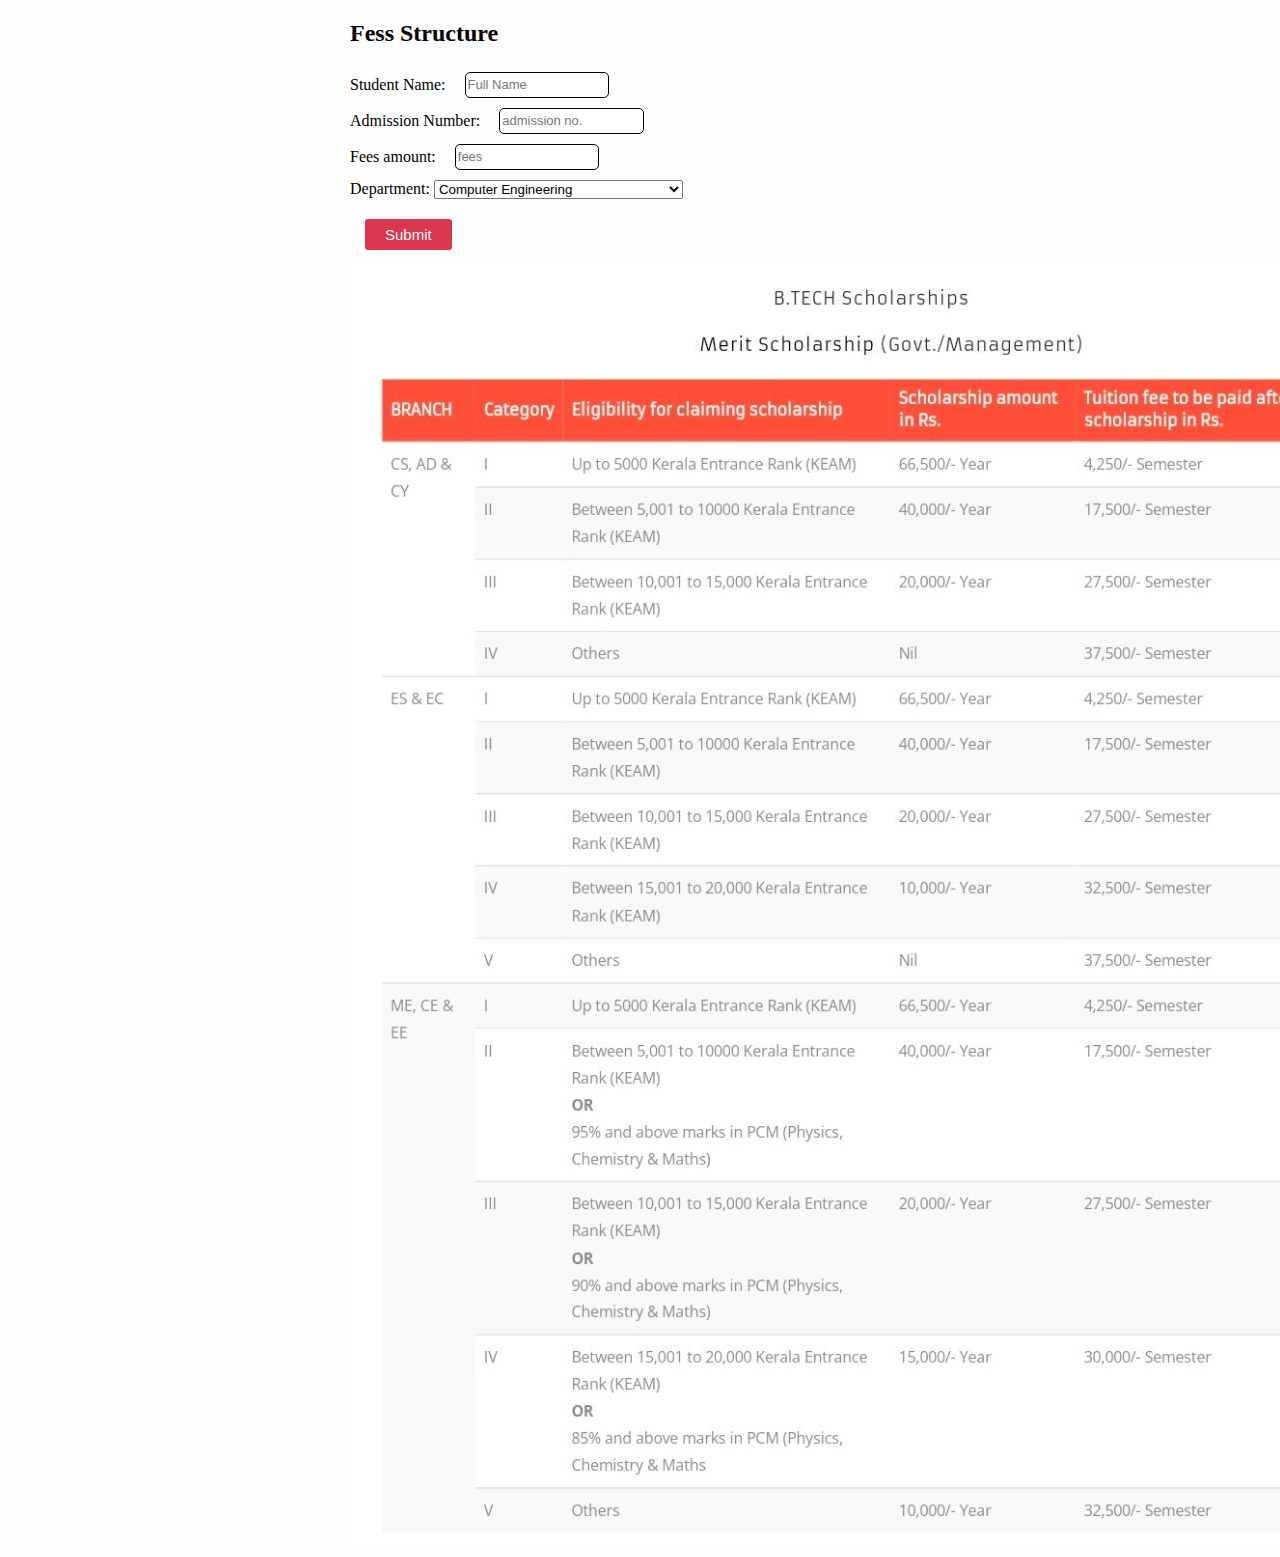
<file: fees.html>
<!DOCTYPE html>
<html lang="en">
<head>
    <meta charset="UTF-8">
    <meta http-equiv="X-UA-Compatible" content="IE=edge">
    <meta name="viewport" content="width=device-width, initial-scale=1.0">
    <title>Fess Structure</title>
    
    <style>
        body{
            margin-left: 350px;
    
  }
    </style>
    <link rel="stylesheet" href="fees.css">
    
</head>
<body>
    <div class="container">
        <h2>Fess Structure</h2>
        <div class="form-wrapper">
            <form action="fee.php" method="POST">
                <div class="form-item">
                    <label for="fullname">Student Name:</label>
                    <input type="text" name="fullname" id="fullname" placeholder="Full Name" required>
                </div>
                <div class="form-item">
                    <label for="admission">Admission Number:</label>
                    <input type="text" name="admission" id="admission" placeholder="admission no." required>
                </div>
                <div class="form-item">
                    <label for="admission">Fees amount:</label>
                    <input type="number" name="fees" id="fees" placeholder="fees" required>
                </div>
                
                <div class="form-item">
                    <label for="department">Department:</label>
                    <select name="department" id="department">
                        <option value="Computer Engineering">Computer Engineering</option>
                        <option value="Mechanical Engineering">Mechanical Engineering</option>
                        <option value="Civil Engineering">Civil Engineering</option>
                        <option value="Artificial Intelligence and Data Science">Artificial Intelligence and Data Science</option>
                        <option value="Electronics Engineering">Electronics Engineering</option>
                        <option value="Electrical Engineering">Electrical Engineering</option>
                    </select>
                </div>
                <button class="register" type="submit">Submit</button>
            </form>
        </div>

    </div>
    <img class="pic" src="images/photo_2022-07-19_21-30-39.jpg">

    
</body>
</html>
</file>
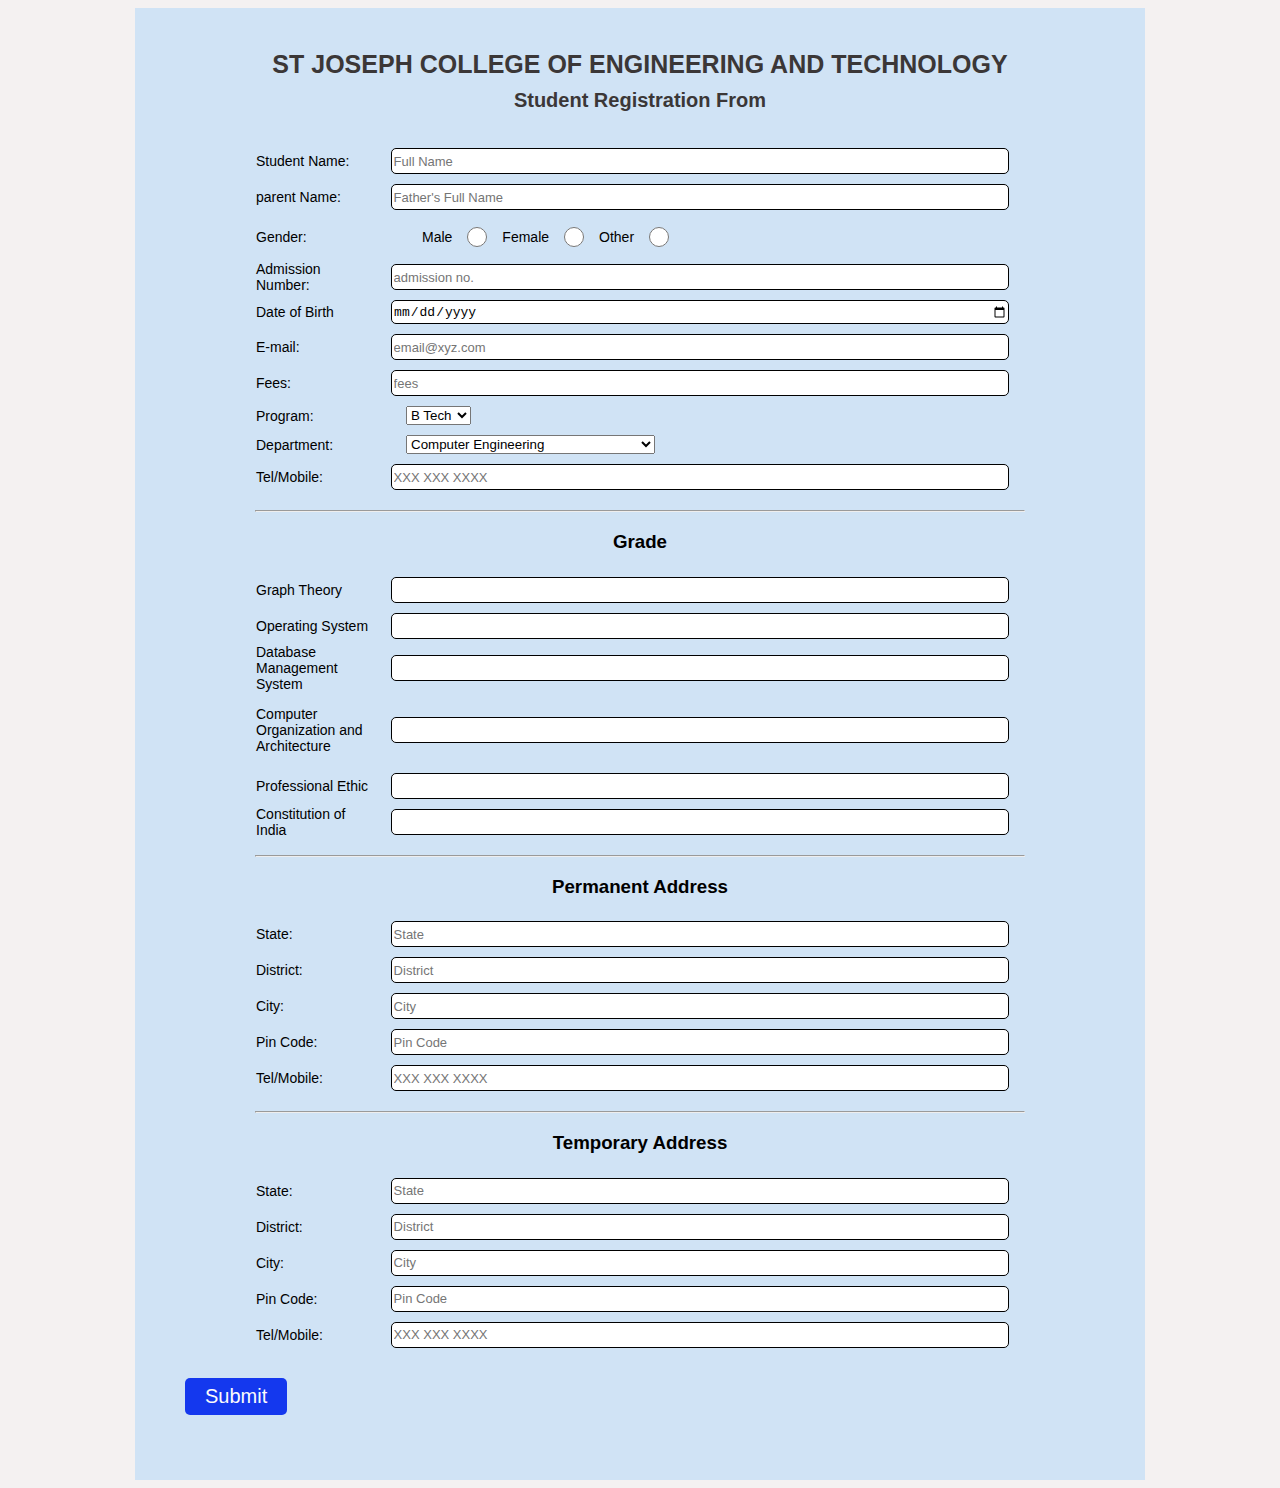
<file: form.html>
<!DOCTYPE html>
<html lang="en">

<head>
    <meta charset="UTF-8">
    <meta http-equiv="X-UA-Compatible" content="IE=edge">
    <meta name="viewport" content="width=device-width, initial-scale=1.0">
    <title>Registration Form</title>
    <link rel="stylesheet" href="style.css">
</head>

<body>
    <div class="container">
        <h1>ST JOSEPH COLLEGE OF ENGINEERING AND TECHNOLOGY</h1>
        <h2>Student Registration From</h2>
        <div class="form-wrapper">
            <form action="data_insertion.php" method="POST" enctype="multipart/form-data">
                <div class="form-item">
                    <label for="fullname">Student Name:</label>
                    <input type="text" name="fullname" id="fullname" placeholder="Full Name" required>
                </div>
                <div class="form-item">
                    <label for="username">parent Name:</label>
                    <input type="text" name="username" id="fathersname" placeholder="Father's Full Name" required>
                </div>
                <div class="form-item">
                    <label for="gender">Gender:</label>
                    <div class="genders">
                        <p>Male</p> <input type="radio" name="gender" id="gender" value="male" required>
                        <p>Female</p> <input type="radio" name="gender" id="gender" value="female">
                        <p>Other</p> <input type="radio" name="gender" id="gender" value="other">
                    </div>
                </div>
                <div class="form-item">
                    <label for="admission">Admission Number:</label>
                    <input type="text" name="admission" id="admission" placeholder="admission no." required>
                </div>
                <div class="form-item">
                    <label for="DOB">Date of Birth</label>
                    <input type="date" name="DOB" id="DOB" required>
                </div>
                <div class="form-item">
                    <label for="email">E-mail:</label>
                    <input type="email" name="email" id="email" placeholder="email@xyz.com" required>
                </div>
                <div class="form-item">
                    <label for="fees">Fees:</label>
                    <input type="text" name="fees" id="fees" placeholder="fees" required>
                </div>
                <div class="form-item">
                    <label for="level">Program:</label>
                    <select name="level" id="level">
                        <option value="BTech">B Tech</option>
                        <option value="Mtech">M Tech </option>

                    </select>
                </div>
                <div class="form-item">
                    <label for="department" >Department:</label>
                    <select name="department" id="department" required>
                        <option value="Computer Engineering">Computer Engineering</option>
                        <option value="Mechanical Engineering">Mechanical Engineering</option>
                        <option value="Civil Engineering">Civil Engineering</option>
                        <option value="Artificial Intelligence and Data Science">Artificial Intelligence and Data Science</option>
                        <option value="Electronics Engineering">Electronics Engineering</option>
                        <option value="Electrical Engineering">Electrical Engineering</option>
                    </select>
                </div>

                <div class="form-item">
                    <label for="phonenumber">Tel/Mobile:</label>
                    <input type="tel" name="phonenumber" id="phonenumber" placeholder="XXX XXX XXXX" required>
                </div>
                <hr>
                <h3>Grade</h3>
                <div class="form-item">
                    <label for="gt">Graph Theory</label>
                    <input type="text" name="gt" id="gt" required>
                </div>
                <div class="form-item">
                    <label for="os">Operating System</label>
                    <input type="text" name="os" id="os" required>
                </div>
                <div class="form-item">
                    <label for="dbms">Database Management System</label>
                    <input type="text" name="dbms" id="dbms" required>
                </div>
                <p></p>
                <div class="form-item">
                    <label for="coa">Computer Organization and Architecture</label>
                    <input type="text" name="coa" id="coa" required>
                </div>
                <p></p>
                <div class="form-item">
                    <label for="pe">Professional Ethic</label>
                    <input type="text" name="pe" id="pe" required> 
                </div>
                <div class="form-item">
                    <label for="coi">Constitution of India</label>
                    <input type="text" name="coi" id="coi" required>
                </div>
                <hr>
                <h3>Permanent Address</h3>
                <div class="form-item">
                    <label for="pstate">State:</label>
                    <input type="text" name="pstate" id="pstate" placeholder="State" required>
                </div>
                <div class="form-item">
                    <label for="pDistrict">District:</label>
                    <input type="text" name="pDistrict" id="pDistrict" placeholder="District" required>
                </div>
                <div class="form-item">
                    <label for="pcity">City:</label>
                    <input type="text" name="pcity" id="pcity" placeholder="City" required>
                </div>
                <div class="form-item">
                    <label for="pzip">Pin Code:</label>
                    <input type="number" name="pzip" id="pzip" placeholder="Pin Code" required>
                </div>
                <div class="form-item">
                    <label for="pphonenumber">Tel/Mobile:</label>
                    <input type="tel" name="pphonenumber" id="pphonenumber" placeholder="XXX XXX XXXX" required>
                </div>
                <hr>
                <h3>Temporary Address</h3>
                <div class="form-item">
                    <label for="tstate">State:</label>
                    <input type="text" name="tstate" id="tstate" placeholder="State" required>
                </div>
                <div class="form-item">
                    <label for="pDistrict">District:</label>
                    <input type="text" name="tDistrict" id="tDistrict" placeholder="District" required>
                </div>
                <div class="form-item">
                    <label for="tcity">City:</label>
                    <input type="text" name="tcity" id="tcity" placeholder="City" required>
                </div>
                <div class="form-item">
                    <label for="tzip">Pin Code:</label>
                    <input type="number" name="tzip" id="tzip" placeholder="Pin Code" required>
                </div>
                <div class="form-item">
                    <label for="tphonenumber">Tel/Mobile:</label>
                    <input type="tel" name="tphonenumber" id="tphonenumber" placeholder="XXX XXX XXXX" required>
                </div>

                <button class="register" type="submit" name="submit">Submit</button>

                <!---- Including PHP File Here ---->
                <?php
                include "data_insertion.php";
                ?>

            </form>
        </div>

    </div>

</body>

</html>
</file>
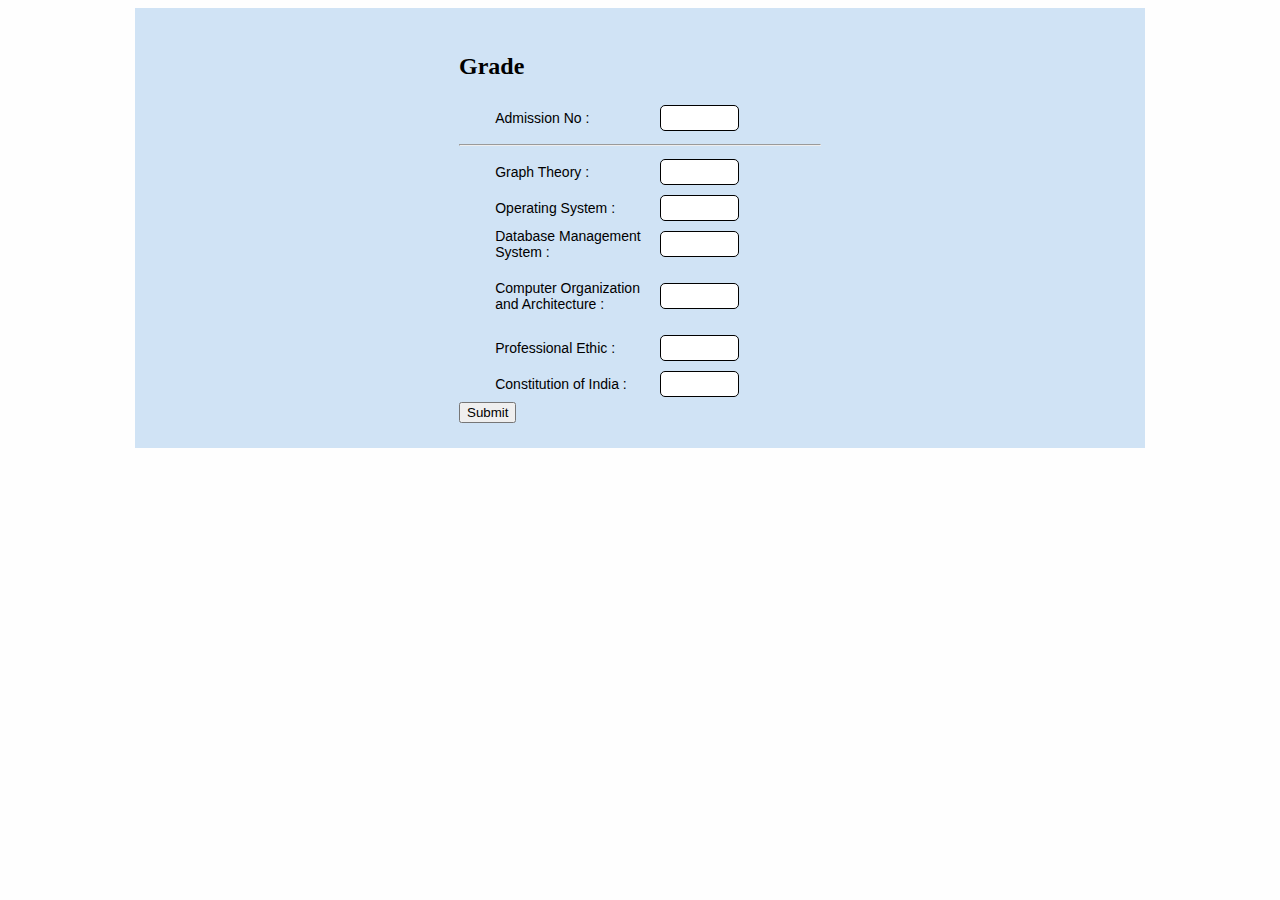
<file: Grade.html>
<!DOCTYPE html>
<html lang="en">
<head>
    <meta charset="UTF-8">
    <meta http-equiv="X-UA-Compatible" content="IE=edge">
    <meta name="viewport" content="width=device-width, initial-scale=1.0">
    <title>Grade</title>
    <link rel="stylesheet" href="grade.css">
</head>
<body>
    <div class="container">
        <div class="form-wrapper">
            <form action="grades.php" method="POST">
    <h2>Grade</h2>
    <div class="form-item">
        <label for="gt">Admission No :</label>
        <input type="text" name="admission" id="admission" required>
    </div>
    <hr>
                <div class="form-item">
                    <label for="gt">Graph Theory :</label>
                    <input type="text" name="gt" id="gt" required>
                </div>
                <div class="form-item">
                    <label for="os">Operating System :</label>
                    <input type="text" name="os" id="os" required>
                </div>
                <div class="form-item">
                    <label for="dbms">Database Management System :</label>
                    <input type="text" name="dbms" id="dbms" required>
                </div>
                <p></p>
                <div class="form-item">
                    <label for="coa">Computer Organization and Architecture :</label>
                    <input type="text" name="coa" id="coa" required>
                </div>
                <p></p>
                <div class="form-item">
                    <label for="pe">Professional Ethic :</label>
                    <input type="text" name="pe" id="pe" required> 
                </div>
                <div class="form-item">
                    <label for="coi">Constitution of India :</label>
                    <input type="text" name="coi" id="coi" required>
                </div>
                <button class="register" type="submit">Submit</button>
            </div>
        </form>
    </div>
</body>
</html>
</file>
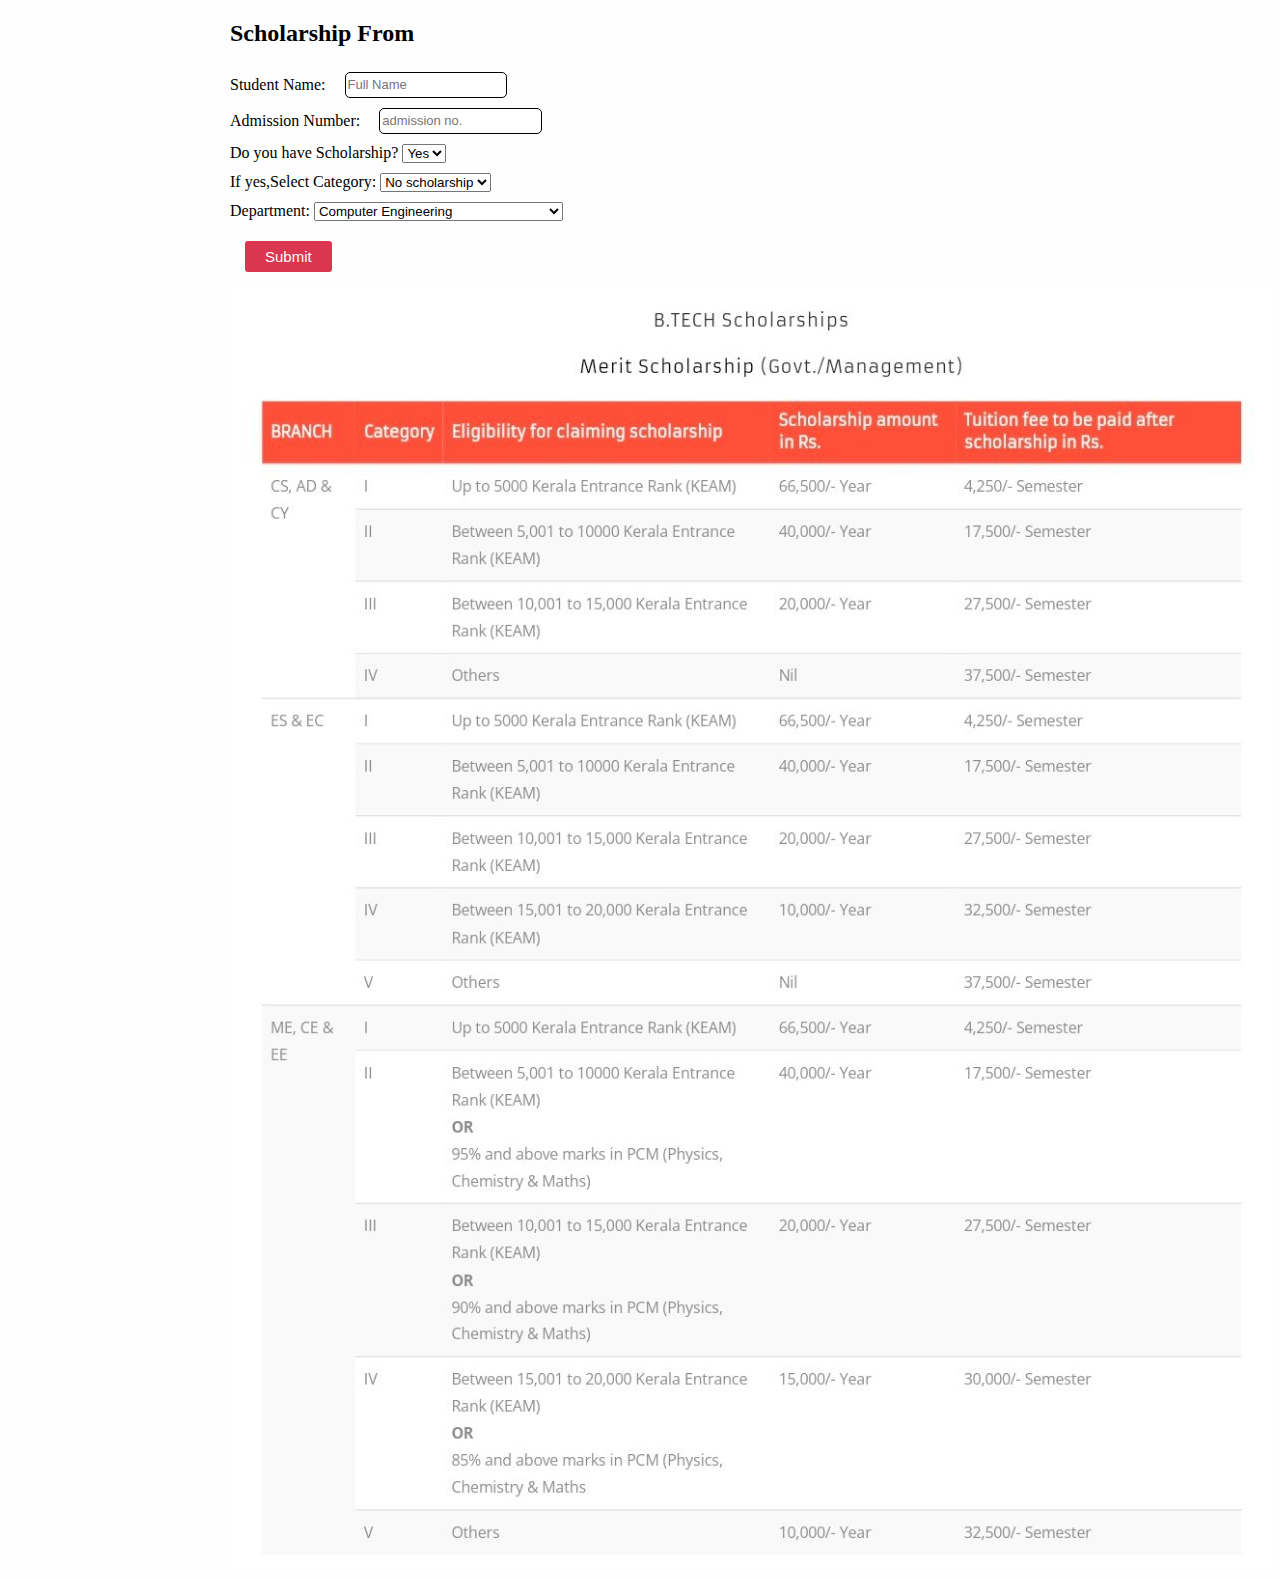
<file: scolarship.html>
<!DOCTYPE html>
<html lang="en">
<head>
    <meta charset="UTF-8">
    <meta http-equiv="X-UA-Compatible" content="IE=edge">
    <meta name="viewport" content="width=device-width, initial-scale=1.0">
    <title>scholarship</title>
    
    <style>
        body{
            margin-left: 230px;
    
  }
    </style>
    <link rel="stylesheet" href="scholarship.css">
    
</head>
<body>
    <div class="container">
        <h2>Scholarship From</h2>
        <div class="form-wrapper">
            <form action="scholarships.php" method="POST" enctype="multipart/form-data">
                <div class="form-item">
                    <label for="fullname">Student Name:</label>
                    <input type="text" name="fullname" id="fullname" placeholder="Full Name" required>
                </div>
                <div class="form-item">
                    <label for="admission">Admission Number:</label>
                    <input type="text" name="admission" id="admission" placeholder="admission no." required>
                </div>
                <div class="form-item">
                    <label for="level">Do you have Scholarship?</label>
                    <select name="level" id="level">
                        <option value="yes">Yes</option>
                        <option value="no">No </option>
                       
                    </select>
                    <div class="form-item">
                        <label for="Category">If yes,Select Category:</label>
                        <select name="Category" id="Category">
                            <option value="No scholarship">No scholarship</option>
                            <option value="Category 1">Category 1</option>
                            <option value="Category 2">Category 2</option>
                            <option value="Category 3">Category 3</option>
                            <option value="Category 4">Category 4</option>
                            <option value="Category 5">Category 5</option>
                        </select>
                    </div>
                </div>
                <div class="form-item">
                    <label for="department">Department:</label>
                    <select name="department" id="department">
                        <option value="Computer Engineering">Computer Engineering</option>
                        <option value="Mechanical Engineering">Mechanical Engineering</option>
                        <option value="Civil Engineering">Civil Engineering</option>
                        <option value="Artificial Intelligence and Data Science">Artificial Intelligence and Data Science</option>
                        <option value="Electronics Engineering">Electronics Engineering</option>
                        <option value="Electrical Engineering">Electrical Engineering</option>
                    </select>
                </div>
                <button class="register" type="submit">Submit</button>
            </form>
        </div>

    </div>
    <img class="pic" src="images/photo_2022-07-19_21-30-39.jpg">

    
</body>
</html>
</file>
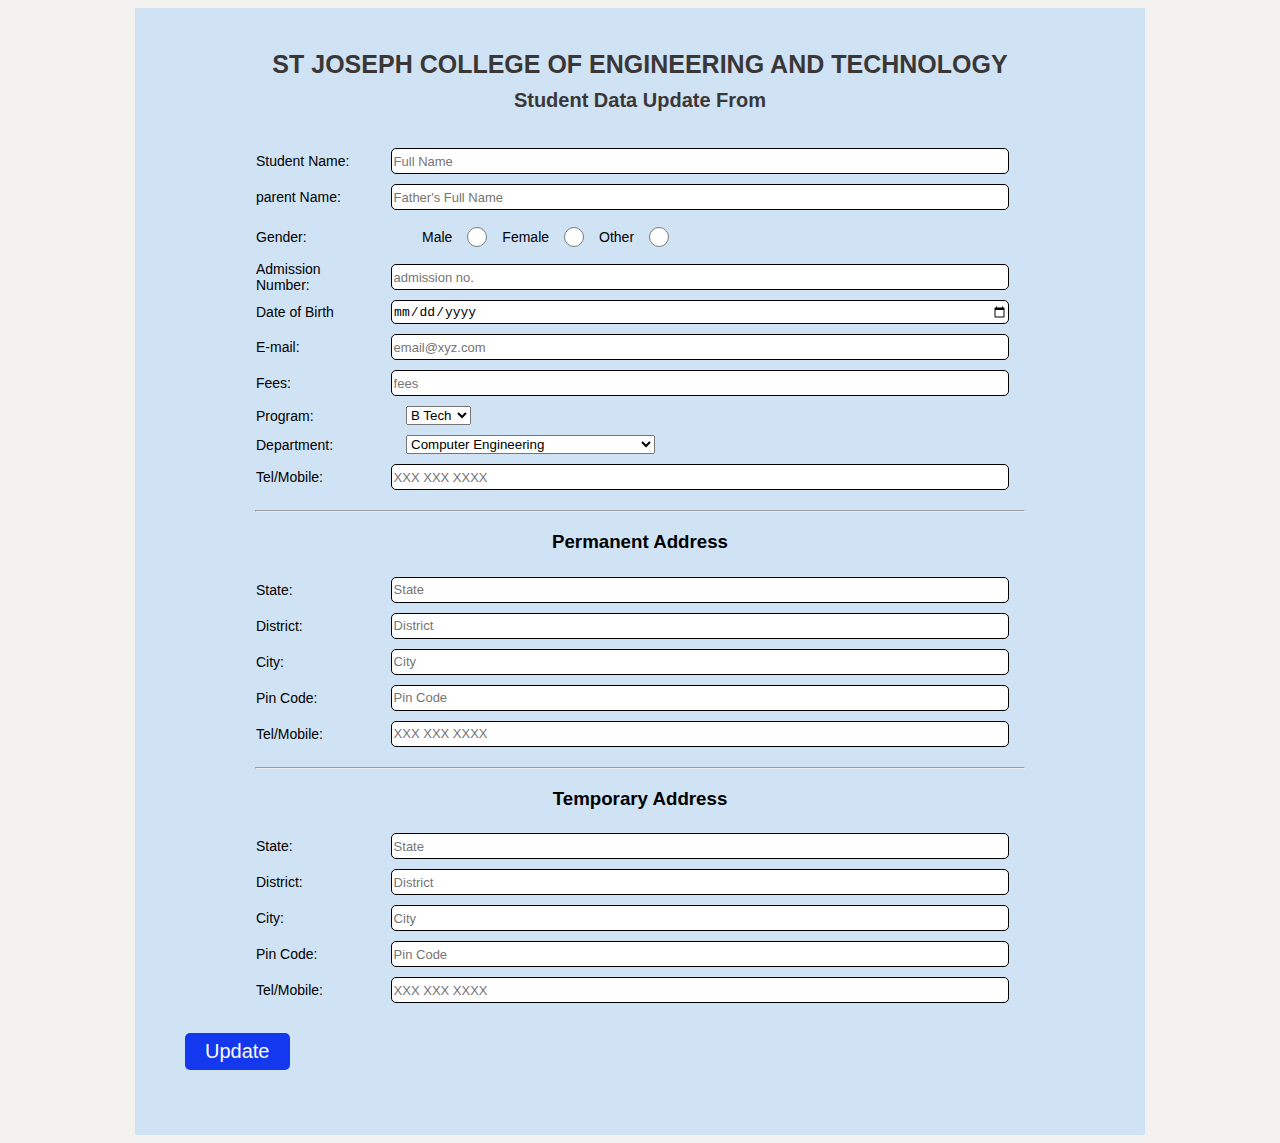
<file: updateForm.html>
<!DOCTYPE html>
<html lang="en">

<head>
    <meta charset="UTF-8">
    <meta http-equiv="X-UA-Compatible" content="IE=edge">
    <meta name="viewport" content="width=device-width, initial-scale=1.0">
    <title>Registration Form</title>
    <link rel="stylesheet" href="style.css">
</head>

<body>
    <div class="container">
        <h1>ST JOSEPH COLLEGE OF ENGINEERING AND TECHNOLOGY</h1>
        <h2>Student Data Update From</h2>
        <div class="form-wrapper">
            <form action="update.php" method="POST">
                <div class="form-item">
                    <label for="fullname">Student Name:</label>
                    <input type="text" name="fullname" id="fullname" placeholder="Full Name" required>
                </div>
                <div class="form-item">
                    <label for="username">parent Name:</label>
                    <input type="text" name="username" id="fathersname" placeholder="Father's Full Name" required>
                </div>
                <div class="form-item">
                    <label for="gender" >Gender:</label>
                    <div class="genders" >
                        <p>Male</p> <input type="radio" name="gender" id="gender" value="male" required >
                        <p>Female</p> <input type="radio" name="gender" id="gender" value="female">
                        <p>Other</p> <input type="radio" name="gender" id="gender" value="other">
                    </div>
                </div>
                <div class="form-item">
                    <label for="admission">Admission Number:</label>
                    <input type="text" name="admission" id="admission" placeholder="admission no." required>
                </div>
                <div class="form-item">
                    <label for="DOB">Date of Birth</label>
                    <input type="date" name="DOB" id="DOB" required>
                </div>
                <div class="form-item">
                    <label for="email">E-mail:</label>
                    <input type="email" name="email" id="email" placeholder="email@xyz.com" required>
                </div>
                <div class="form-item">
                    <label for="fees">Fees:</label>
                    <input type="text" name="fees" id="fees" placeholder="fees" required>
                </div>
                <div class="form-item">
                    <label for="level">Program:</label>
                    <select name="level" id="level">
                        <option value="BTech">B Tech</option>
                        <option value="Mtech">M Tech </option>

                    </select>
                </div>
                <div class="form-item">
                    <label for="department" >Department:</label>
                    <select name="department" id="department" required>
                        <option value="Computer Engineering">Computer Engineering</option>
                        <option value="Mechanical Engineering">Mechanical Engineering</option>
                        <option value="Civil Engineering">Civil Engineering</option>
                        <option value="Artificial Intelligence and Data Science">Artificial Intelligence and Data Science</option>
                        <option value="Electronics Engineering">Electronics Engineering</option>
                        <option value="Electrical Engineering">Electrical Engineering</option>
                    </select>
                </div>

                <div class="form-item">
                    <label for="phonenumber">Tel/Mobile:</label>
                    <input type="tel" name="phonenumber" id="phonenumber" placeholder="XXX XXX XXXX" required>
                </div>
                <hr>
                <h3>Permanent Address</h3>
                <div class="form-item">
                    <label for="pstate">State:</label>
                    <input type="text" name="pstate" id="pstate" placeholder="State" required>
                </div>
                <div class="form-item">
                    <label for="pDistrict">District:</label>
                    <input type="text" name="pDistrict" id="pDistrict" placeholder="District" required>
                </div>
                <div class="form-item">
                    <label for="pcity">City:</label>
                    <input type="text" name="pcity" id="pcity" placeholder="City" required>
                </div>
                <div class="form-item">
                    <label for="pzip">Pin Code:</label>
                    <input type="number" name="pzip" id="pzip" placeholder="Pin Code" required>
                </div>
                <div class="form-item">
                    <label for="pphonenumber">Tel/Mobile:</label>
                    <input type="tel" name="pphonenumber" id="pphonenumber" placeholder="XXX XXX XXXX" required>
                </div>
                <hr>
                <h3>Temporary Address</h3>
                <div class="form-item">
                    <label for="tstate">State:</label>
                    <input type="text" name="tstate" id="tstate" placeholder="State" required>
                </div>
                <div class="form-item">
                    <label for="pDistrict">District:</label>
                    <input type="text" name="tDistrict" id="tDistrict" placeholder="District" required>
                </div>
                <div class="form-item">
                    <label for="tcity">City:</label>
                    <input type="text" name="tcity" id="tcity" placeholder="City" required>
                </div>
                <div class="form-item">
                    <label for="tzip">Pin Code:</label>
                    <input type="number" name="tzip" id="tzip" placeholder="Pin Code" required>
                </div>
                <div class="form-item">
                    <label for="tphonenumber">Tel/Mobile:</label>
                    <input type="tel" name="tphonenumber" id="tphonenumber" placeholder="XXX XXX XXXX" required>
                </div>

                <button class="register" type="submit" name="submit">Update</button>

            </form>
        </div>

    </div>

</body>

</html>
</file>
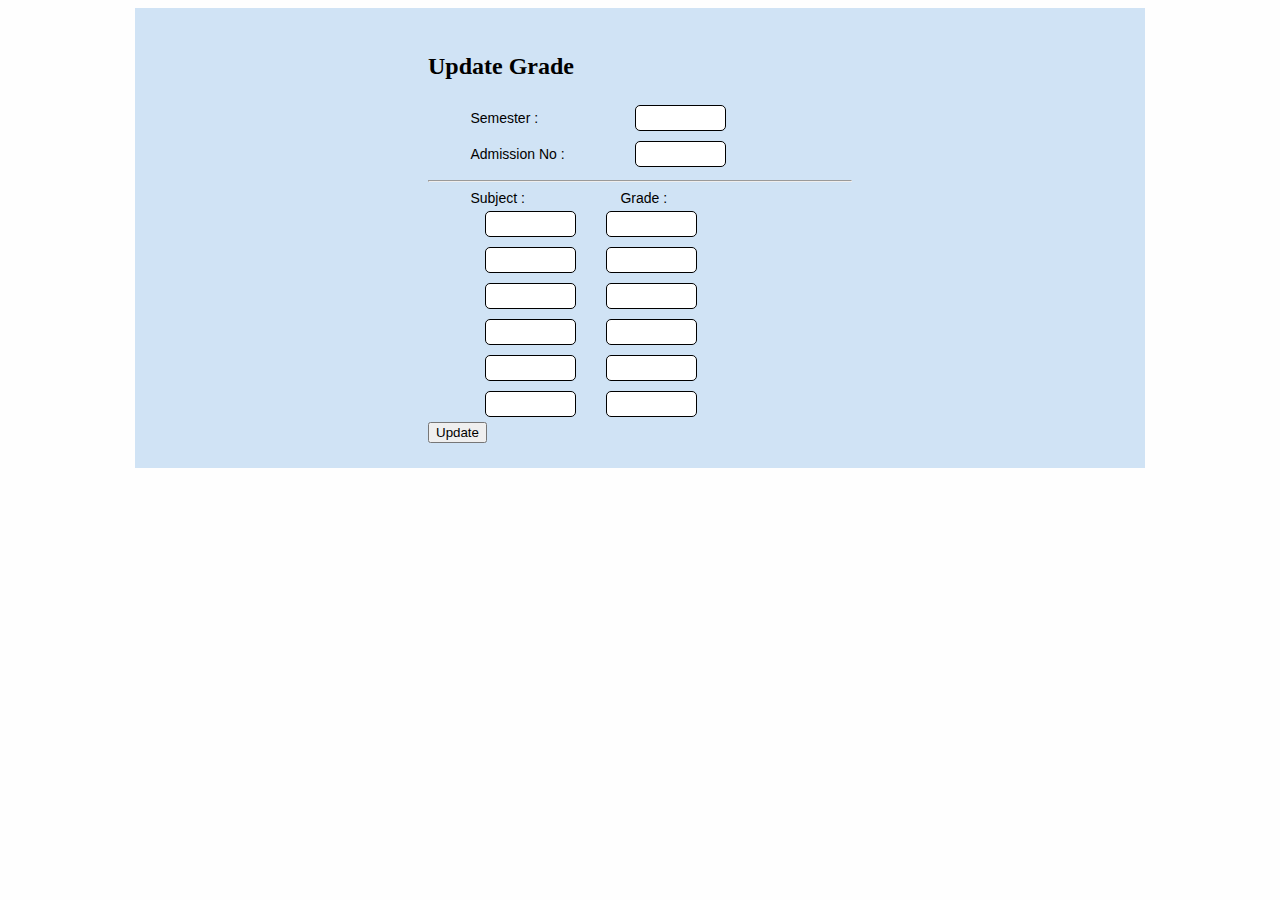
<file: updateGrade.html>
<!DOCTYPE html>
<html lang="en">
<head>
    <meta charset="UTF-8">
    <meta http-equiv="X-UA-Compatible" content="IE=edge">
    <meta name="viewport" content="width=device-width, initial-scale=1.0">
    <title>Grade</title>
    <link rel="stylesheet" href="grade.css">
</head>
<body>
    <div class="container">
        <div class="form-wrapper">
            <form action="updateGrade.php" method="POST">
    <h2>Update Grade</h2>
    <div class="form-item">
        <label for="semester">Semester :</label>
        <input type="text" name="semester" id="semester" required>
    </div>
    <div class="form-item">
        <label for="admission">Admission No :</label>
        <input type="text" name="admission" id="admission" required>
    </div>
    <hr>
                <div class="form-item">
                    <label for="subject">Subject :</label>
                    <label for="grade">Grade :</label>
                </div>
                <div class="form-item">
                    <input type="text" name="sname_1" id="sname_1" required>
                    <input type="text" name="subject_1" id="subject_1" required> 
                </div>
                <div class="form-item">
                    <input type="text" name="sname_2" id="sname_2" required>
                    <input type="text" name="subject_2" id="subject_2" required> 
                </div>
                <div class="form-item">
                    <input type="text" name="sname_3" id="sname_3" required>
                    <input type="text" name="subject_3" id="subject_3" required> 
                </div>
                <div class="form-item">
                    <input type="text" name="sname_4" id="sname_4" required>
                    <input type="text" name="subject_4" id="subject_4" required> 
                </div>
                <div class="form-item">
                    <input type="text" name="sname_5" id="sname_5" required> 
                    <input type="text" name="subject_5" id="subject_5" required> 
                </div>
                <div class="form-item">
                    <input type="text" name="sname_6" id="sname_6" required>
                    <input type="text" name="subject_6" id="subject_6" required> 
                </div>
                <button class="register" type="submit">Update</button>
            </div>
        </form>
    </div>
</body>
</html>
</file>
<file: fees.css>
html {
    background: rgba(253, 253, 253, 0.479);
}
.form-item select {
    margin: 5px 0px;
    width: max-content;
}
.form-item input {
    margin: 5px 15px;
    height: 22px;
    width: 15%;
    font-size: 13px;
    border: 1px black solid;
    border-radius: 5px;
}
.register {
    margin: 15px;
    background: #db364f;
    font-size: 15px;
    font-family: Arial, Helvetica, sans-serif;
    padding: 7px 20px;
    border-radius: 3px;
    color: #fbfbfb;
    border: 0;
    cursor: pointer;
}
</file>
<file: style.css>
html {
    background: rgba(233, 225, 225, 0.479);
}

.container {
    display: flex;
    flex-direction: column;
    align-items: center;
    margin: auto;
    width: 75vw;
    background: #cee2f4f2;
    padding: 25px;
}

.container h1 {
    font-family: Arial, Helvetica, sans-serif;
    color: rgb(59, 55, 55);
    font-size: 25px;
    margin-bottom: 5px;
}

.container h2 {
    font-family: Arial, Helvetica, sans-serif;
    color: rgb(59, 55, 55);
    font-size: 20px;
    margin-top: 5px;
}

.form-wrapper {
    margin: 15px;
    width: 100%;
}

.form {
    width: 90%;
}

#studentimage {
    height: 80px;
    width: 80px;
    border-radius: 5px;
    font-family: Arial, Helvetica, sans-serif;
    color: rgb(59, 55, 55);
}

p {
    font-family: Arial, Helvetica, sans-serif;
    color: Black;
    font-size: 14px;
}

.form-item {
    display: flex;
    margin: auto;
    align-items: center;
    width: 80%;
}

.form-item label {
    width: 150px;
    font-size: 14px;
    font-family: Arial, Helvetica, sans-serif;
}

.form-item input {
    margin: 5px 15px;
    height: 22px;
    width: 100%;
    font-size: 13px;
    border: 1px black solid;
    border-radius: 5px;
}

.form-item select {
    margin: 5px 0px;
    width: max-content;
}

.genders {
    display: flex;
    align-items: center;
    font-family: Arial, Helvetica, sans-serif;
    margin-left: 16px;
    font-size: 14px;
}

.genders input {
    width: 20px;
}

hr {
    margin-top: 15px;
    width: 80%;
}

h3 {
    font-family: Arial, Helvetica, sans-serif;
    text-align: center;
}
.same-perm{
    display: flex;
    font-family: Arial, Helvetica, sans-serif;
    text-align: center;
    font-size: 13px;
    margin: 5px 105px;
}

.register {
    margin: 25px;
    background: #1438ee;
    font-size: 20px;
    font-family: Arial, Helvetica, sans-serif;
    padding: 7px 20px;
    border-radius: 5px;
    color: #fbfbfb;
    border: 0;
    cursor: pointer;
}

.register:hover {
    color: #3a3636;
}

@media screen and (max-width: 640px) {
    .container {
        width: 90vw;
        padding: 10px 5px;
    }
    .form-item label {
        font-size: 14px;
    }
    .form-item input {
        margin: 5px 10px;
        font-size: 12px;
    }
    .genders {
        margin-left: 10px;
        font-size: 13px;
    }
    .genders input {
        width: 15px;
    }
    .same-perm{

    font-size: 13px;
    margin: 5px 50px;
}
    .register {
        margin: 25px;
        font-size: 15px;
        padding: 7px 10px;
    }
}
</file>
<file: grade.css>
html {
    background: rgba(253, 253, 253, 0.479);
}
.container {
    display: flex;
    flex-direction: column;
    align-items: center;
    margin: auto;
    width: 75vw;
    background: #cee2f4f2;
    padding: 25px;
}
.form {
    width: 90%;
}
.form-item {
    display: flex;
    margin: auto;
    align-items: center;
    width: 80%;
}
.form-item input {
    margin: 5px 15px;
    height: 22px;
    width: 25%;
    font-size: 13px;
    border: 1px black solid;
    border-radius: 5px;
}
.form-item label {
    width: 150px;
    font-size: 14px;
    font-family: Arial, Helvetica, sans-serif;
}
</file>
<file: scholarship.css>
html {
    background: rgba(253, 253, 253, 0.479);
}
.form-item select {
    margin: 5px 0px;
    width: max-content;
}
.form-item input {
    margin: 5px 15px;
    height: 22px;
    width: 15%;
    font-size: 13px;
    border: 1px black solid;
    border-radius: 5px;
}
.register {
    margin: 15px;
    background: #db364f;
    font-size: 15px;
    font-family: Arial, Helvetica, sans-serif;
    padding: 7px 20px;
    border-radius: 3px;
    color: #fbfbfb;
    border: 0;
    cursor: pointer;
}
</file>
